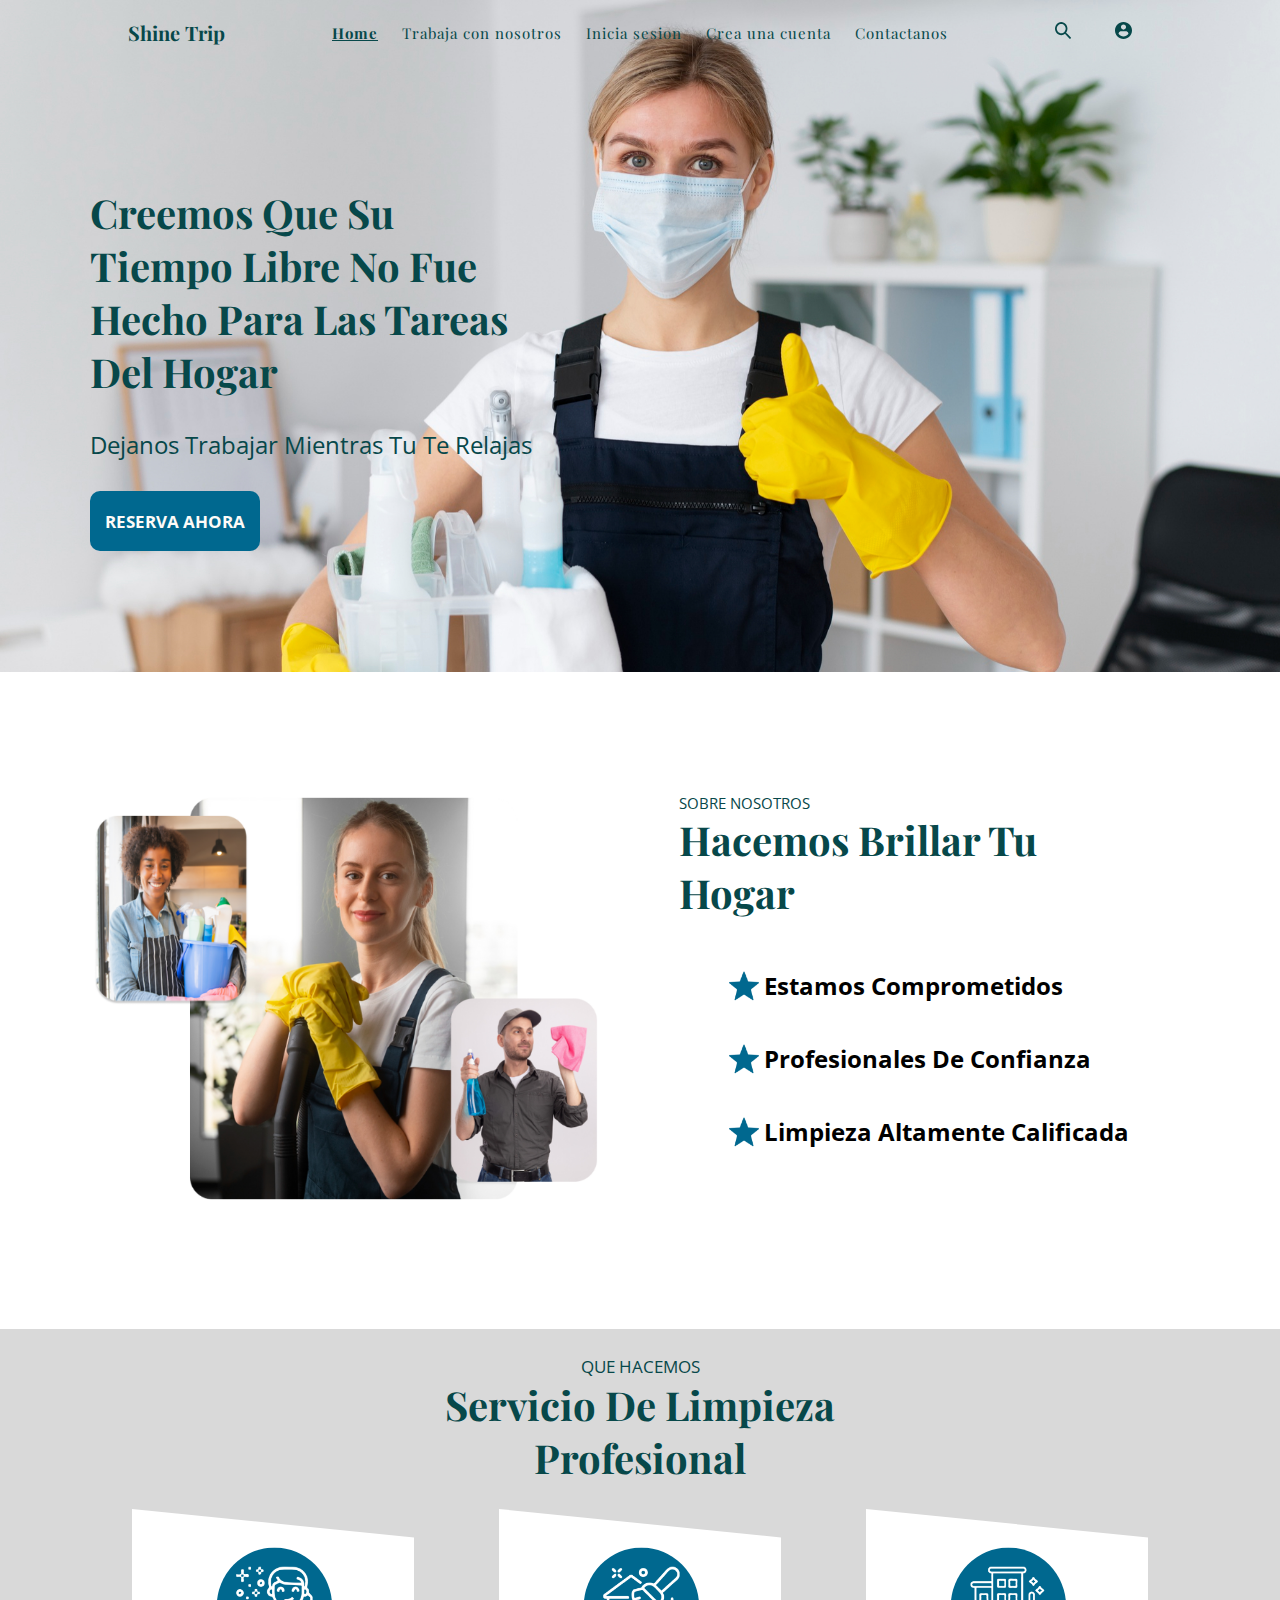
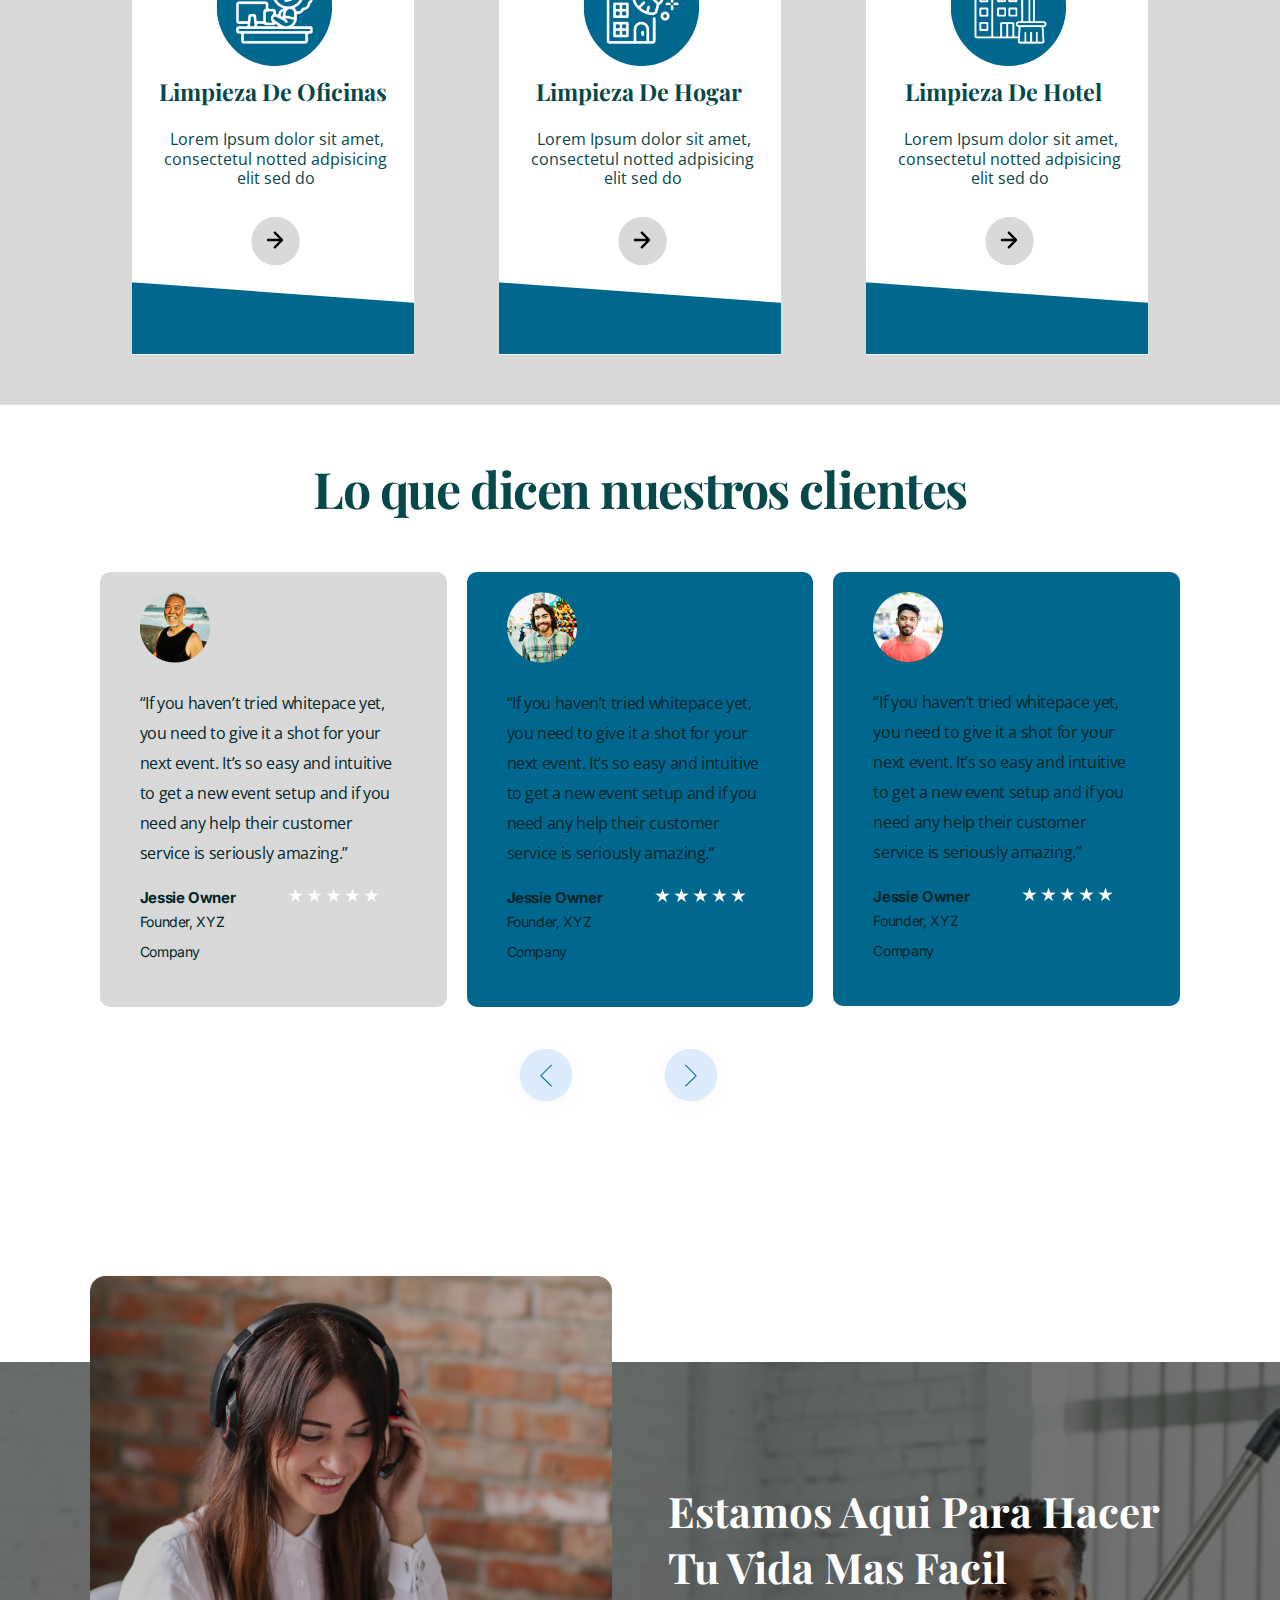
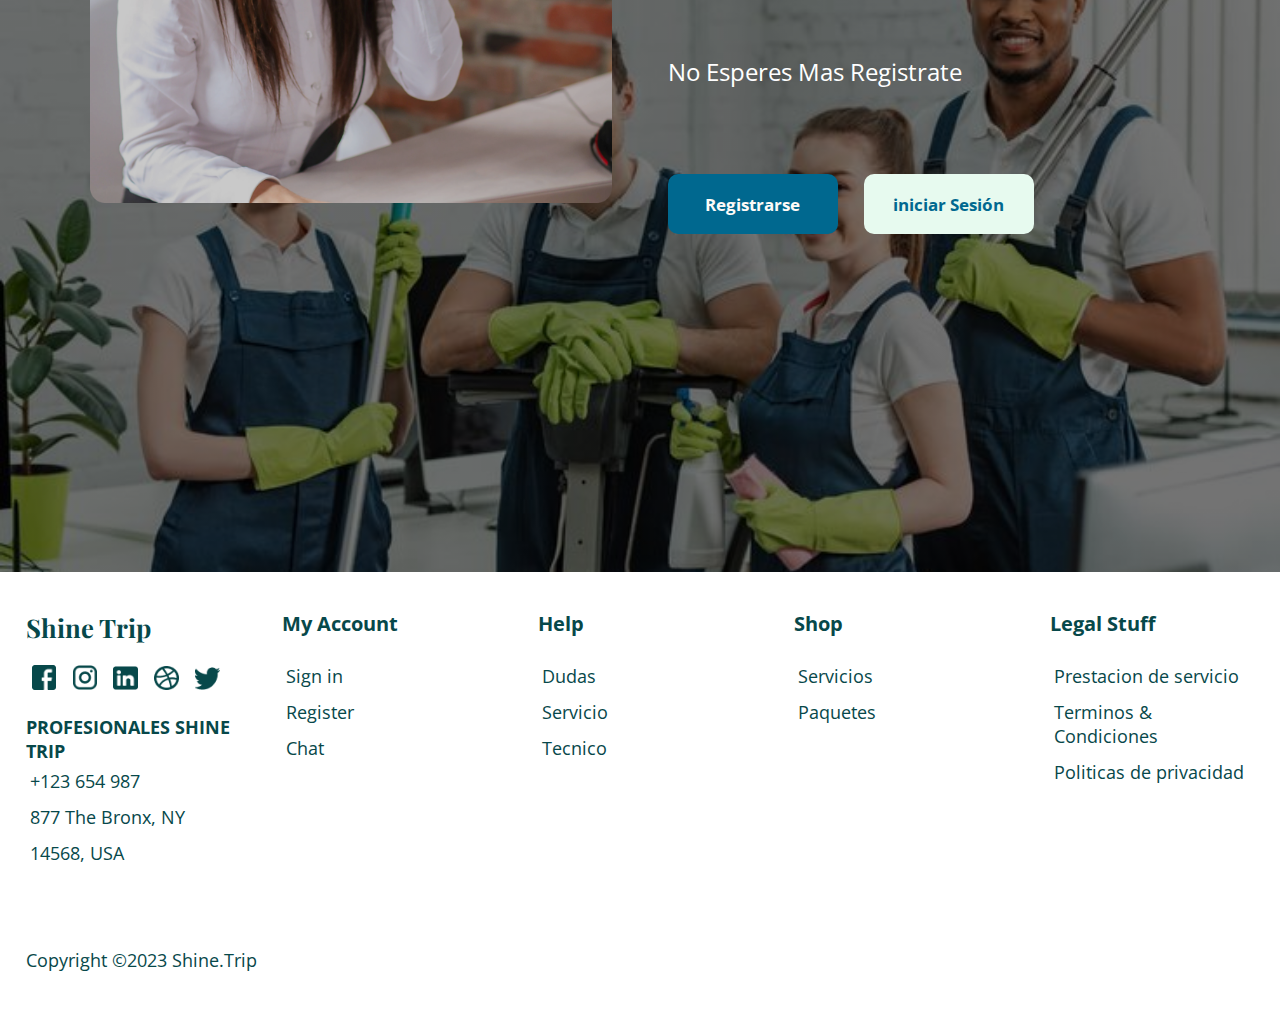
<file: index.html>
<!DOCTYPE html>
<html lang="en">
  <head>
    <meta charset="UTF-8" />
    <meta name="viewport" content="width=device-width, initial-scale=1.0" />
    <link rel="preconnect" href="https://fonts.googleapis.com" />
    <link rel="preconnect" href="https://fonts.gstatic.com" crossorigin />
    <link
      href="https://fonts.googleapis.com/css2?family=Inter:wght@400;700&family=Open+Sans:wght@300;400&family=Playfair+Display:wght@400;700&display=swap"
      rel="stylesheet"
    />
    <link rel="stylesheet" href="css/menu.css" />
    <link rel="stylesheet" href="css/fonts-and-colors.css" />
    <link rel="stylesheet" href="css/styles.css" />
    <title>Shine trip</title>
  </head>

  <body>
    <!-- MENU -->
    <div class="imgBack">
      <header class="header">
        <div class="logo">
          <h2 class="nav-title">Shine Trip</h2>
        </div>
        <nav>
          <ul class="nav-links">
            <li><a href="#" class="principal">Home</a></li>
            <li><a href="#">Trabaja con nosotros</a></li>
            <li><a href="#">Inicia sesion</a></li>
            <li><a href="pages/register.html">Crea una cuenta</a></li>
            <li><a href="#">Contactanos</a></li>
          </ul>
        </nav>
        <div class="nav-buttons">
          <a href="#" class="nav__links b1"><img src="img/search.svg" /></a>
          <a href="#" class="nav__links b2"><img src="img/user.svg" /></a>
        </div>
      </header>

      <!-- PRINCIPAL -->
      <section>
        <div class="two-columns inicio">
          <div class="tw-column">
            <h1 class="quote">
              Creemos Que Su<br />Tiempo Libre No Fue<br />Hecho Para Las
              Tareas<br />Del Hogar
            </h1>
            <p class="short-p">Dejanos Trabajar Mientras Tu Te Relajas</p>
            <a href="#" class="btn">RESERVA AHORA</a>
          </div>
          <div class="tw-column"></div>
        </div>
      </section>
    </div>

    <!-- SOBRE NOSOTROS -->
    <main>
      <section class="about-us">
        <div class="two-columns">
          <div class="tw-column images">
            <img src="img/personas.png" />
          </div>
          <div class="tw-column list">
            <p>SOBRE NOSOTROS</p>
            <h1>Hacemos Brillar Tu <br />Hogar</h1>
            <ul>
              <li>Estamos Comprometidos</li>
              <li>Profesionales De Confianza</li>
              <li>Limpieza Altamente Calificada</li>
            </ul>
          </div>
        </div>
      </section>

      <!-- QUE HACEMOS -->
      <section class="what-do-we-do">
        <p class="w-text w-p1">QUE HACEMOS</p>
        <h1 class="w-text w-h1">Servicio De Limpieza<br />Profesional</h1>
        <div class="three-columns">
          <div class="th-column">
            <!-- white background -->
            <svg
              xmlns="http://www.w3.org/2000/svg"
              width="77%"
              height="77%"
              viewBox="0 0 367 579"
              fill="none"
            >
              <path d="M0 0L367 37.0758V579H0V0Z" fill="white" />
              <!-- ellipse with image -->
              <svg
                xmlns="http://www.w3.org/2000/svg"
                width="150"
                height="154"
                viewBox="0 0 150 154"
                fill="none"
                x="110"
                y="50"
              >
                <ellipse cx="75" cy="77" rx="75" ry="77" fill="#00688F" />
                <image
                  href="img/recurso1.png"
                  x="25"
                  y="25"
                  width="100"
                  height="100"
                />
              </svg>

              <!-- text -->
              <text
                x="35"
                y="250"
                font-family="'Playfair Display', serif"
                font-weight="700"
                font-size="1.9rem"
                fill="#07484A"
              >
                Limpieza De Oficinas
              </text>
              <text
                x="50"
                y="282"
                font-family="'Open Sans', sans-serif"
                font-weight="400"
                font-size="1.3rem"
                fill="#07484A"
              >
                <tspan x="50" dy="1.2em">Lorem Ipsum dolor sit amet,</tspan>
                <tspan x="42" dy="1.2em">consectetul notted adpisicing</tspan>
                <tspan x="137" dy="1.2em">elit sed do</tspan>
              </text>

              <!-- circle with arrow -->
              <a href="#">
                <svg
                  xmlns="http://www.w3.org/2000/svg"
                  width="63"
                  height="63"
                  viewBox="0 0 63 63"
                  fill="none"
                  x="155"
                  y="400"
                >
                  <circle cx="31.5" cy="31.5" r="31.5" fill="#D9D9D9" />
                  <svg
                    xmlns="http://www.w3.org/2000/svg"
                    width="22"
                    height="24"
                    viewBox="0 0 22 24"
                    fill="none"
                    x="20"
                    y="18"
                  >
                    <path
                      d="M21.0607 13.0607C21.6464 12.4749 21.6464 11.5251 21.0607 10.9393L11.5147 1.3934C10.9289 0.807611 9.97919 0.807611 9.3934 1.3934C8.80761 1.97919 8.80761 2.92893 9.3934 3.51472L17.8787 12L9.3934 20.4853C8.80761 21.0711 8.80761 22.0208 9.3934 22.6066C9.97919 23.1924 10.9289 23.1924 11.5147 22.6066L21.0607 13.0607ZM0 13.5H20V10.5H0V13.5Z"
                      fill="black"
                    />
                  </svg>
                </svg>
              </a>

              <!-- blue in the end -->
              <svg
                xmlns="http://www.w3.org/2000/svg"
                width="369"
                height="93"
                viewBox="0 0 369 93"
                fill="none"
                y="485"
              >
                <path d="M0 0L369 26.7534V93H0V0Z" fill="#00688F" />
              </svg>
            </svg>
          </div>
          <div class="th-column">
            <!-- white background -->
            <svg
              xmlns="http://www.w3.org/2000/svg"
              width="77%"
              height="77%"
              viewBox="0 0 367 579"
              fill="none"
            >
              <path d="M0 0L367 37.0758V579H0V0Z" fill="white" />
              <!-- ellipse with image -->
              <svg
                xmlns="http://www.w3.org/2000/svg"
                width="150"
                height="154"
                viewBox="0 0 150 154"
                fill="none"
                x="110"
                y="50"
              >
                <ellipse cx="75" cy="77" rx="75" ry="77" fill="#00688F" />
                <image
                  href="img/recurso2.png"
                  x="25"
                  y="25"
                  width="100"
                  height="100"
                />
              </svg>

              <!-- text -->
              <text
                x="48"
                y="250"
                font-family="'Playfair Display', serif"
                font-weight="700"
                font-size="1.9rem"
                fill="#07484A"
              >
                Limpieza De Hogar
              </text>
              <text
                x="50"
                y="282"
                font-family="'Open Sans', sans-serif"
                font-weight="400"
                font-size="1.3rem"
                fill="#07484A"
              >
                <tspan x="50" dy="1.2em">Lorem Ipsum dolor sit amet,</tspan>
                <tspan x="42" dy="1.2em">consectetul notted adpisicing</tspan>
                <tspan x="137" dy="1.2em">elit sed do</tspan>
              </text>

              <!-- circle with arrow -->
              <a href="#">
                <svg
                  xmlns="http://www.w3.org/2000/svg"
                  width="63"
                  height="63"
                  viewBox="0 0 63 63"
                  fill="none"
                  x="155"
                  y="400"
                >
                  <circle cx="31.5" cy="31.5" r="31.5" fill="#D9D9D9" />
                  <svg
                    xmlns="http://www.w3.org/2000/svg"
                    width="22"
                    height="24"
                    viewBox="0 0 22 24"
                    fill="none"
                    x="20"
                    y="18"
                  >
                    <path
                      d="M21.0607 13.0607C21.6464 12.4749 21.6464 11.5251 21.0607 10.9393L11.5147 1.3934C10.9289 0.807611 9.97919 0.807611 9.3934 1.3934C8.80761 1.97919 8.80761 2.92893 9.3934 3.51472L17.8787 12L9.3934 20.4853C8.80761 21.0711 8.80761 22.0208 9.3934 22.6066C9.97919 23.1924 10.9289 23.1924 11.5147 22.6066L21.0607 13.0607ZM0 13.5H20V10.5H0V13.5Z"
                      fill="black"
                    />
                  </svg>
                </svg>
              </a>

              <!-- blue in the end -->
              <svg
                xmlns="http://www.w3.org/2000/svg"
                width="369"
                height="93"
                viewBox="0 0 369 93"
                fill="none"
                y="485"
              >
                <path d="M0 0L369 26.7534V93H0V0Z" fill="#00688F" />
              </svg>
            </svg>
          </div>
          <div class="th-column">
            <!-- white background -->
            <svg
              xmlns="http://www.w3.org/2000/svg"
              width="77%"
              height="77%"
              viewBox="0 0 367 579"
              fill="none"
            >
              <path d="M0 0L367 37.0758V579H0V0Z" fill="white" />
              <!-- ellipse with image -->
              <svg
                xmlns="http://www.w3.org/2000/svg"
                width="150"
                height="154"
                viewBox="0 0 150 154"
                fill="none"
                x="110"
                y="50"
              >
                <ellipse cx="75" cy="77" rx="75" ry="77" fill="#00688F" />
                <image
                  href="img/recurso3.png"
                  x="25"
                  y="25"
                  width="100"
                  height="100"
                />
              </svg>

              <!-- text -->
              <text
                x="51"
                y="250"
                font-family="'Playfair Display', serif"
                font-weight="700"
                font-size="1.9rem"
                fill="#07484A"
              >
                Limpieza De Hotel
              </text>
              <text
                x="50"
                y="282"
                font-family="'Open Sans', sans-serif"
                font-weight="400"
                font-size="1.3rem"
                fill="#07484A"
              >
                <tspan x="50" dy="1.2em">Lorem Ipsum dolor sit amet,</tspan>
                <tspan x="42" dy="1.2em">consectetul notted adpisicing</tspan>
                <tspan x="137" dy="1.2em">elit sed do</tspan>
              </text>

              <!-- circle with arrow -->
              <a href="#">
                <svg
                  xmlns="http://www.w3.org/2000/svg"
                  width="63"
                  height="63"
                  viewBox="0 0 63 63"
                  fill="none"
                  x="155"
                  y="400"
                >
                  <circle cx="31.5" cy="31.5" r="31.5" fill="#D9D9D9" />
                  <svg
                    xmlns="http://www.w3.org/2000/svg"
                    width="22"
                    height="24"
                    viewBox="0 0 22 24"
                    fill="none"
                    x="20"
                    y="18"
                  >
                    <path
                      d="M21.0607 13.0607C21.6464 12.4749 21.6464 11.5251 21.0607 10.9393L11.5147 1.3934C10.9289 0.807611 9.97919 0.807611 9.3934 1.3934C8.80761 1.97919 8.80761 2.92893 9.3934 3.51472L17.8787 12L9.3934 20.4853C8.80761 21.0711 8.80761 22.0208 9.3934 22.6066C9.97919 23.1924 10.9289 23.1924 11.5147 22.6066L21.0607 13.0607ZM0 13.5H20V10.5H0V13.5Z"
                      fill="black"
                    />
                  </svg>
                </svg>
              </a>

              <!-- blue in the end -->
              <svg
                xmlns="http://www.w3.org/2000/svg"
                width="369"
                height="93"
                viewBox="0 0 369 93"
                fill="none"
                y="485"
              >
                <path d="M0 0L369 26.7534V93H0V0Z" fill="#00688F" />
              </svg>
            </svg>
          </div>
        </div>
      </section>

      <!-- CLIENTES -->
      <section class="clients" id="clients">
        <h1 class="tittle">Lo que dicen nuestros clientes</h1>
        <div class="three-columns">
          <div class="th-column client1">
            <img src="img/Avater01.png" />
            <p class="comment">
              “If you haven’t tried whitepace yet, you need to give it a shot
              for your next event. It’s so easy and intuitive to get a new event
              setup and if you need any help their customer service is seriously
              amazing.”
            </p>
            <div class="container comments-section">
              <div class="columna client-comment">
                <p class="name">Jessie Owner</p>
                <p class="company">Founder, XYZ Company</p>
              </div>
              <div class="columna stars">
                <img src="img/Star.png" />
                <img src="img/Star.png" />
                <img src="img/Star.png" />
                <img src="img/Star.png" />
                <img src="img/Star.png" />
              </div>
            </div>
          </div>

          <div class="th-column client2">
            <img src="img/Avater02.png" />
            <p class="comment">
              “If you haven’t tried whitepace yet, you need to give it a shot
              for your next event. It’s so easy and intuitive to get a new event
              setup and if you need any help their customer service is seriously
              amazing.”
            </p>
            <div class="container comments-section">
              <div class="columna client-comment">
                <p class="name">Jessie Owner</p>
                <p class="company">Founder, XYZ Company</p>
              </div>
              <div class="columna stars">
                <img src="img/Star.png" />
                <img src="img/Star.png" />
                <img src="img/Star.png" />
                <img src="img/Star.png" />
                <img src="img/Star.png" />
              </div>
            </div>
          </div>
          <div class="th-column client3">
            <img src="img/Avater03.png" />
            <p class="comment">
              “If you haven’t tried whitepace yet, you need to give it a shot
              for your next event. It’s so easy and intuitive to get a new event
              setup and if you need any help their customer service is seriously
              amazing.”
            </p>
            <div class="container comments-section">
              <div class="columna client-comment">
                <p class="name">Jessie Owner</p>
                <p class="company">Founder, XYZ Company</p>
              </div>
              <div class="columna stars">
                <img src="img/Star.png" />
                <img src="img/Star.png" />
                <img src="img/Star.png" />
                <img src="img/Star.png" />
                <img src="img/Star.png" />
              </div>
            </div>
          </div>
        </div>
        <div class="arrows">
          <a href="#clients"><img src="img/Left-Arrow.svg" /></a>
          <a href="#clients"><img src="img/Right arrow.svg" /></a>
        </div>
      </section>
      <div class="space"></div>

      <!-- FINAL -->
      <div class="imgBack2">
        <div class="two-columns final">
          <div class="tw-column-final imgFinal">
            <img src="img/final_client.png" />
          </div>
          <div class="tw-column-final info-final">
            <h1 class="quote2">Estamos aqui para hacer tu vida mas facil</h1>
            <p class="short-p2">No esperes mas registrate</p>
            <div class="bottons">
              <a href="pages/register.html" class="btn2">Registrarse</a>
              <a href="#" class="btn3">iniciar Sesión</a>
            </div>
          </div>
        </div>
      </div>
    </main>

    <!-- Shine Trip Info -->
    <footer>
      <div class="five-columns">
        <div class="f-column info">
          <h3 class="logo-footer">Shine Trip</h3>
          <div class="social-media">
            <img src="img/social-media-1.png" />
            <img src="img/social-media-2.png" />
            <img src="img/social-media-3.png" />
            <img src="img/social-media-4.png" />
            <img src="img/social-media-5.png" />
          </div>
          <h3 class="all-info">PROFESIONALES SHINE TRIP</h3>
          <p>+123 654 987</p>
          <p>877 The Bronx, NY</p>
          <p>14568, USA</p>
        </div>

        <div class="f-column my-account">
          <h3>My Account</h3>
          <p>Sign in</p>
          <p>Register</p>
          <p>Chat</p>
        </div>

        <div class="f-column help">
          <h3>Help</h3>
          <p>Dudas</p>
          <p>Servicio</p>
          <p>Tecnico</p>
        </div>

        <div class="f-column shop">
          <h3>Shop</h3>
          <p>Servicios</p>
          <p>Paquetes</p>
        </div>

        <div class="f-column legal-stuff">
          <h3>Legal Stuff</h3>
          <p>Prestacion de servicio</p>
          <p>Terminos & Condiciones</p>
          <p>Politicas de privacidad</p>
        </div>
      </div>
      <p>Copyright ©2023 Shine.Trip</p>
    </footer>
  </body>
</html>
</file>
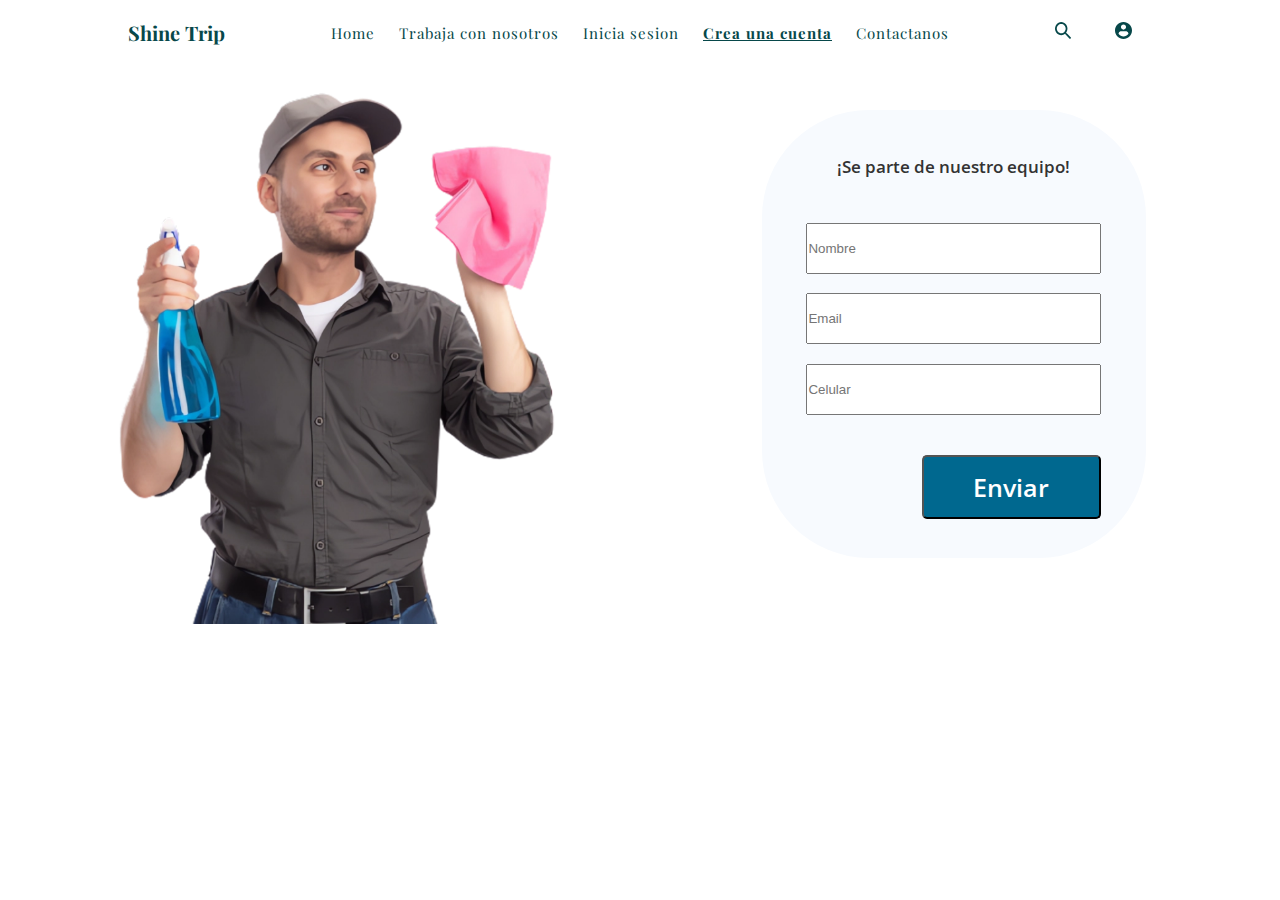
<file: pages/register.html>
<!DOCTYPE html>
<html lang="en">
  <head>
    <meta charset="UTF-8" />
    <meta name="viewport" content="width=device-width, initial-scale=1.0" />
    <link rel="preconnect" href="https://fonts.googleapis.com" />
    <link rel="preconnect" href="https://fonts.gstatic.com" crossorigin />
    <link
      href="https://fonts.googleapis.com/css2?family=Inter:wght@400;700&family=Open+Sans:wght@300;400&family=Playfair+Display:wght@400;700&display=swap"
      rel="stylesheet"
    />
    <link rel="stylesheet" href="../css/menu.css" />
    <link rel="stylesheet" href="../css/fonts-and-colors.css" />
    <link rel="stylesheet" href="../css/register.css" />
    <title>Document</title>
  </head>

  <body>
    <!-- Menu -->
    <header class="header">
      <div class="logo">
        <h2 class="nav-title">Shine Trip</h2>
      </div>
      <nav>
        <ul class="nav-links">
          <li><a href="../index.html">Home</a></li>
          <li><a href="#">Trabaja con nosotros</a></li>
          <li><a href="#">Inicia sesion</a></li>
          <li><a href="#" class="principal">Crea una cuenta</a></li>
          <li><a href="#">Contactanos</a></li>
        </ul>
      </nav>
      <div class="nav-buttons">
        <a href="#" class="nav__links b1"><img src="../img/search.svg" /></a>
        <a href="#" class="nav__links b2"><img src="../img/user.svg" /></a>
      </div>
    </header>

    <!-- Principal -->
    <div class="two-columns">
      <div class="column">
        <img src="../img/hombre-limpiando.png" />
      </div>
      <div class="column form">
        <div class="register">
          <form action="/procesar_registro" method="post">
            <h2>¡Se parte de nuestro equipo!</h2>
            <input
              class="input"
              type="text"
              id="nombre"
              name="nombre"
              placeholder="Nombre"
              required
            />

            <input
              class="input"
              type="email"
              id="email"
              name="email"
              placeholder="Email"
              required
            />

            <input
              class="input"
              type="text"
              id="celular"
              name="Celular"
              placeholder="Celular"
              required
            />

            <div class="button">
              <input type="submit" value="Enviar" />
            </div>
          </form>
        </div>
      </div>
    </div>
  </body>
</html>
</file>
<file: css/menu.css>
* {
  box-sizing: border-box;
  margin: 0;
  padding: 0;
}

.header {
  display: flex;
  justify-content: space-between;
  align-items: center;
  height: 65px;
  padding: 5px 10%;
}

.nav-title,
.nav-links,
.quote {
  font-family: var(--playfairDisplayFont);
}

.short-p,
.btn {
  font-family: var(--openSansFont);
}

.header .nav-title {
  color: var(--darkBlue);
  text-shadow: 0px 4px 4px rgba(31, 25, 25, 0);
  font-size: 20px;
  font-weight: 700;
  line-height: normal;
}

.header .nav-links {
  list-style: none;
}

.header .nav-links li {
  display: inline-block;
  padding: 0 10px;
}

.header .nav-links a:not(.principal) {
  color: var(--darkBlue);
  font-size: 15px;
  font-weight: 400;
  line-height: 132.9%;
  letter-spacing: 1px;
  text-decoration: none;
}

.principal {
  color: var(--darkBlue);
  font-size: 15px;
  font-weight: 700;
  line-height: 132.9%;
  /* 26.58px */
  letter-spacing: 1px;
  text-decoration: underline;
  text-decoration-skip-ink: auto;
}

.header .nav-buttons .b2 {
  padding-left: 40px;
}

.nav-buttons img {
  width: 17%;
}
</file>
<file: css/fonts-and-colors.css>
:root {
  --darkBlue: #07484a;
  --lightBlue: #00688f;
  --darkBlue2: #01252a;
  --white1: #fff;
  --white2: #fdfbf8;
  --black: #000;
  --black2: #333;
  --gray: #d9d9d9;
  --gray2: #f7fafe;
  --playfairDisplayFont: "Playfair Display", serif;
  --openSansFont: "Open Sans", sans-serif;
  --interFont: "Inter", sans-serif;
}
</file>
<file: css/styles.css>
section {
  height: 100%;
}

.two-columns,
.three-columns {
  display: flex;
  padding: 0 7%;
}

.tw-column {
  flex: 1;
  padding: 11% 0;
}

.th-column {
  flex: 1;
  display: flex;
  flex-direction: column;
  align-items: center;
  justify-content: center;
  height: 100%;
  position: relative;
}

/* PRINCIPAL */

.imgBack {
  background-image: url("../img/persona1.png");
  background-size: cover;
}

.quote {
  color: var(--darkBlue);
  text-shadow: 0px 4px 4px rgba(31, 25, 25, 0);
  font-size: 40px;
  font-weight: 700;
  line-height: normal;
}

.short-p {
  color: var(--darkBlue);
  font-size: 24px;
  font-weight: 400;
  line-height: normal;
  padding: 30px 0;
}

.btn {
  display: flex;
  width: 170px;
  height: 60px;
  padding: 1px;
  justify-content: center;
  align-items: center;
  gap: 4px;
  border-radius: 10px;
  background: var(--lightBlue);
  color: var(--white2);
  font-family: var(--openSansFont);
  font-size: 17px;
  font-weight: 700;
  line-height: normal;
  text-decoration: none;
}

/* SOBRE NOSOTROS */
.about-us {
  background-color: var(--white1);
}

.images img {
  width: 100%;
  height: auto;
}

.list {
  padding-left: 7%;
}

.about-us p {
  color: #07484a;
  font-family: var(--openSansFont);
  font-size: 15px;
  font-weight: 400;
  line-height: normal;
}

.about-us h1 {
  color: var(--darkBlue);
  text-shadow: 0px 4px 4px rgba(31, 25, 25, 0);
  font-family: var(--playfairDisplayFont);
  font-size: 40px;
  font-weight: 700;
  line-height: normal;
  padding-bottom: 30px;
}

.about-us ul {
  list-style: none;
  padding-left: 50px;
}

.about-us li {
  padding: 20px 0 20px 35px;
  position: relative;
  color: var(--black);
  font-family: var(--openSansFont);
  font-size: 24px;
  font-weight: 700;
  line-height: normal;
}

.about-us li::before {
  content: "";
  background-image: url("../img/icons8-estrella-100\ 1.png");
  background-size: 30px 30px;
  width: 30px;
  height: 30px;
  position: absolute;
  left: 0;
  top: 50%;
  transform: translateY(-50%);
}

/* QUE HACEMOS */
.what-do-we-do {
  background-color: var(--gray);
  padding-top: 2%;
}

.what-do-we-do .three-columns {
  padding-bottom: 50px;
}

.w-text {
  text-align: center;
}

.w-p1 {
  color: var(--darkBlue);
  text-align: center;
  font-family: var(--openSansFont);
  font-size: 17px;
  font-weight: 400;
  line-height: normal;
}

.w-h1 {
  color: var(--darkBlue);
  text-align: center;
  text-shadow: 0px 4px 4px rgba(31, 25, 25, 0);
  font-family: var(--playfairDisplayFont);
  font-size: 40px;
  font-weight: 700;
  line-height: normal;
  padding-bottom: 2%;
}

.w-h2 {
  z-index: 4;
  position: absolute;
  top: 43%;
  left: 17%;
  color: var(--darkBlue);
  text-align: center;
  text-shadow: 0px 4px 4px rgba(31, 25, 25, 0);
  font-family: var(--playfairDisplayFont);
  font-size: 25px;
  font-style: normal;
  font-weight: 700;
  line-height: normal;
}

.w-p2 {
  z-index: 4;
  position: absolute;
  top: 52%;
  left: 19%;
  color: var(--darkBlue);
  text-align: center;
  font-family: var(--openSansFont);
  font-size: 15px;
  font-style: normal;
  font-weight: 400;
  line-height: normal;
}

.w-img {
  z-index: 6;
  position: absolute;
  width: 25%;
  top: 17%;
  left: 33%;
}

/* CLIENTES */
.tittle {
  color: var(--darkBlue);
  text-align: center;
  font-family: var(--playfairDisplayFont);
  font-size: 50px;
  font-style: normal;
  font-weight: 700;
  line-height: normal;
  letter-spacing: -1.44px;
  padding-bottom: 30px;
}

.comment {
  color: var(--darkBlue2);
  font-family: var(--openSansFont);
  font-size: 1rem;
  font-style: normal;
  font-weight: 400;
  line-height: 30px;
  letter-spacing: -0.36px;
  padding-top: 25px;
}

.name {
  color: var(--darkBlue2);
  font-family: var(--interFont);
  font-size: 15px;
  font-style: normal;
  font-weight: 700;
  line-height: normal;
  letter-spacing: -0.36px;
}

.company {
  color: var(--darkBlue2);
  font-family: var(--interFont);
  font-size: 14px;
  font-style: normal;
  font-weight: 400;
  line-height: 30px;
  /* 166.667% */
  letter-spacing: -0.36px;
}

.clients {
  padding: 50px 0;
}

.clients .three-columns:not(.comments-section) {
  padding: 20px 7%;
  display: flex;
}

.clients .three-columns .th-column {
  padding: 20px 40px;
  margin: 0 10px;
  flex-direction: column;
  align-items: flex-start;
  flex: 1 0 0;
  border-radius: 10px;
}

.comments-section {
  display: flex;
  padding: 20px 0;
}

.stars {
  text-align: right;
}

.client-comment,
.stars {
  flex: 1;
}

.client1 {
  background: var(--gray);
}

.client2,
.client3 {
  background: var(--lightBlue);
}

.clients .arrows {
  display: flex;
  justify-content: center;
  align-items: center;
}

.clients .arrows img {
  max-width: 70%;
}

/* FINAL */
.tw-column-final {
  flex: 1;
  padding-top: 11%;
}

.space {
  padding: 7% 0;
}

.imgBack2 {
  background-image: linear-gradient(180deg, #0000008c 0%, #0000008c 100%),
    url("../img/people.jpg");
  background-size: cover;
  height: 90vh;
}

.imgFinal img {
  flex: 1;
  position: relative;
  bottom: 39%;
  z-index: 1;
  width: 100%;
}

.info-final {
  padding-left: 5%;
}

.quote2 {
  color: #fff;
  font-family: var(--playfairDisplayFont);
  font-size: 2.625rem;
  font-style: normal;
  font-weight: 700;
  line-height: normal;
  text-transform: capitalize;
  padding: 0 0 3.75rem 0;
}

.short-p2 {
  color: #fff;
  font-family: var(--openSansFont);
  font-size: 24px;
  font-style: normal;
  font-weight: 400;
  line-height: normal;
  text-transform: capitalize;
  padding: 0 0 3.75rem 0;
}

.bottons {
  display: flex;
  margin-top: 5%;
}

.btn2,
.btn3 {
  display: flex;
  width: 170px;
  height: 60px;
  padding: 1px;
  justify-content: center;
  align-items: center;
  border-radius: 10px;
  font-family: var(--openSansFont);
  font-size: 17px;
  font-weight: 700;
  line-height: normal;
  text-decoration: none;
}

.btn2 {
  background: var(--lightBlue);
  color: var(--white2);
  margin-right: 5%;
}

.btn3 {
  background: #e7faef;
  color: #00688f;
}

/* Shine Trip Info */
.five-columns {
  display: flex;
}

.f-column,
footer p {
  flex: 1;
  padding: 3% 2%;
}

.f-column h3:not(.all-info),
.social-media {
  padding-bottom: 10%;
}

.social-media img {
  width: 12%;
  margin: 0 3%;
}

.f-column .logo-footer {
  color: #07484a;
  text-shadow: 0px 4px 4px rgba(31, 25, 25, 0);
  font-family: var(--playfairDisplayFont);
  font-size: 1.6rem;
  font-style: normal;
  font-weight: 700;
  line-height: normal;
}

.f-column .all-info {
  color: #07484a;
  font-family: var(--openSansFont);
  font-size: 1.1rem;
  font-style: normal;
  font-weight: 700;
  line-height: normal;
}

.f-column h3 {
  color: #07484a;
  font-family: var(--openSansFont);
  font-size: 1.25rem;
  font-style: normal;
  font-weight: 700;
  line-height: normal;
}

.f-column p,
footer p {
  color: #07484a;
  font-family: var(--openSansFont);
  font-size: 1.1rem;
  font-style: normal;
  font-weight: 400;
  line-height: normal;
}
</file>
<file: css/register.css>
.two-columns {
  display: flex;
}

.column {
  flex: auto;
}

.register {
  display: flex;
  align-items: center;
  justify-content: center;
  width: 30vw;
  height: 35vw;
  margin: 3.5vw 0;
  border-radius: 6.6875rem;
  background: #f7fafe;
}

h2 {
  color: var(--black2);
  text-align: center;
  font-family: var(--openSansFont);
  font-size: 1.3vw;
  font-style: normal;
  font-weight: 600;
  line-height: normal;
  padding: 2vw 0;
}

.input,
.button {
  display: block;
}

.input,
.button {
  margin: 1.5vw;
}

.input {
  width: 23vw;
  height: 4vw;
}

.button {
  display: flex;
  margin-top: 40px;
}

.button input {
  margin-left: auto;
  border-radius: 5px;
  background: #00688f;
  width: 14vw;
  height: 5vw;
  color: var(--white1);
  text-align: center;
  font-family: var(--openSansFont);
  font-size: 25px;
  font-style: normal;
  font-weight: 600;
  line-height: normal;
  flex-shrink: 0;
}

.column img {
  width: 49vw;
  display: inline;
  height: auto;
}
</file>
